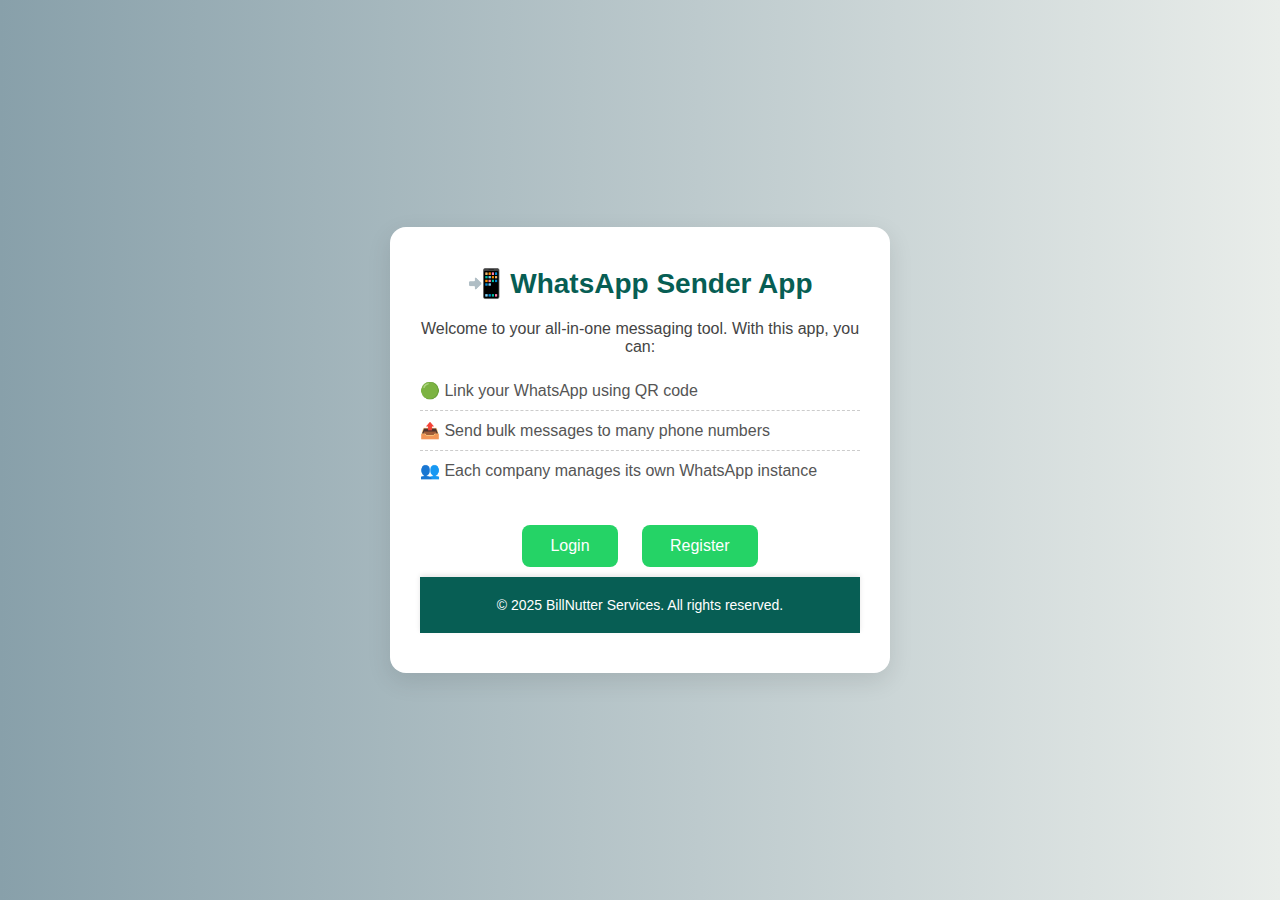
<file: index.html>
<!DOCTYPE html>
<html lang="en">
  <head>
    <meta charset="UTF-8" />
    <title>WhatsApp Sender App</title>
    <link rel="stylesheet" href="index.css" />
  </head>
  <body>
    <div class="container">
      <h1>📲 WhatsApp Sender App</h1>
      <p>Welcome to your all-in-one messaging tool. With this app, you can:</p>
      <ul>
        <li>🟢 Link your WhatsApp using QR code</li>
        <li>📤 Send bulk messages to many phone numbers</li>
        <li>👥 Each company manages its own WhatsApp instance</li>
      </ul>
      <div style="margin-top: 20px">
        <button onclick="window.location.href='login.html'">Login</button>
        <button onclick="window.location.href='register.html'">Register</button>
      </div>
      <footer class="site-footer">
        &copy; 2025 BillNutter Services. All rights reserved.
      </footer>
    </div>
  </body>
</html>
</file>
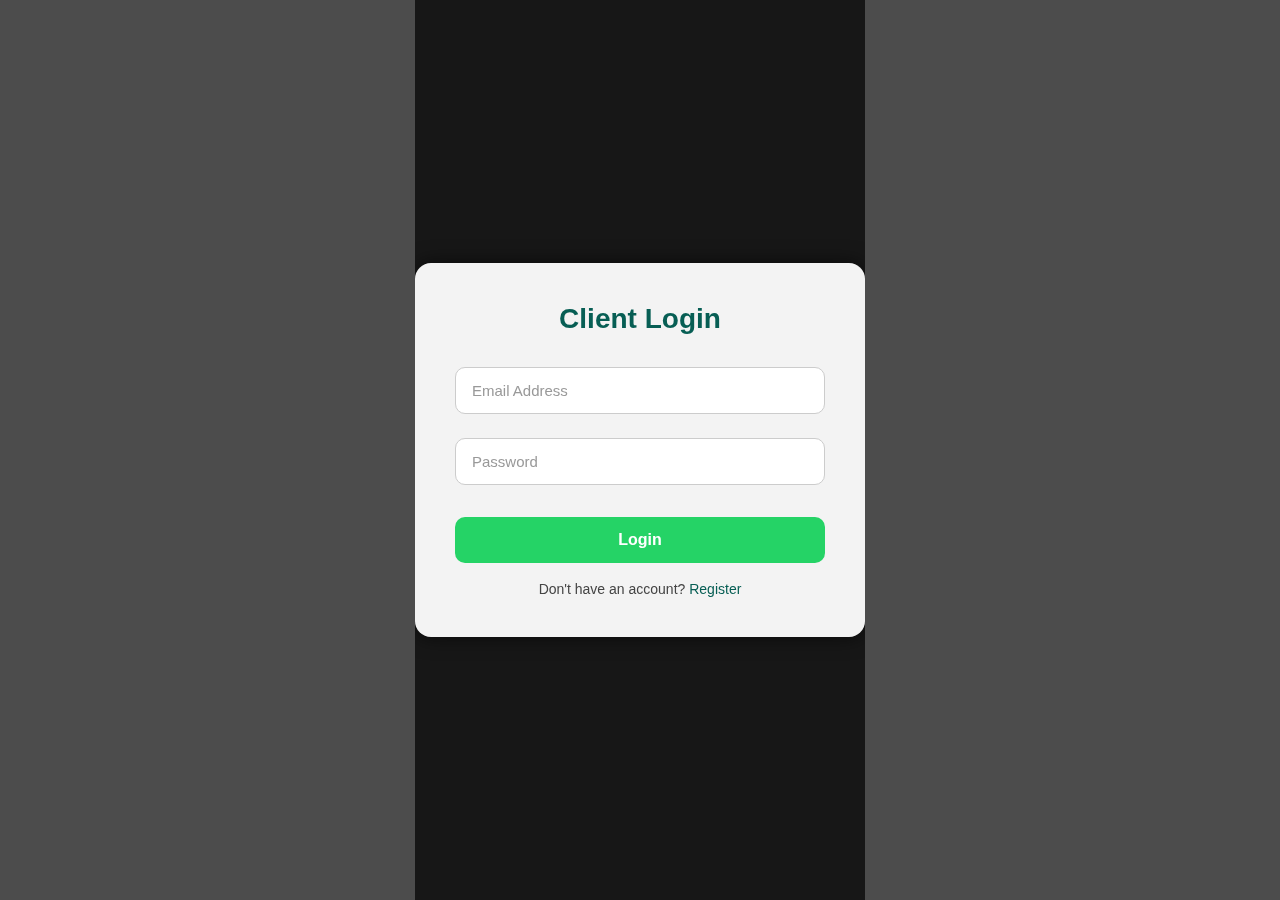
<file: connect.html>
<!DOCTYPE html>
<html lang="en">
  <head>
    <meta charset="UTF-8" />
    <title>Link WhatsApp Instance</title>
    <link rel="stylesheet" href="connect.css" />
  </head>
  <body>
    <div class="container">
      <h2>🔗 Link WhatsApp Instance</h2>

      <div id="qr-section">
        <button onclick="getQR()">Add Instance</button>
        <img id="qr" src="" alt="QR Code will appear here" />
      </div>

      <footer class="site-footer">
        &copy; 2025 BillNutter Services. All rights reserved.
      </footer>
    </div>

    <script src="script-connect.js"></script>
  </body>
</html>
</file>
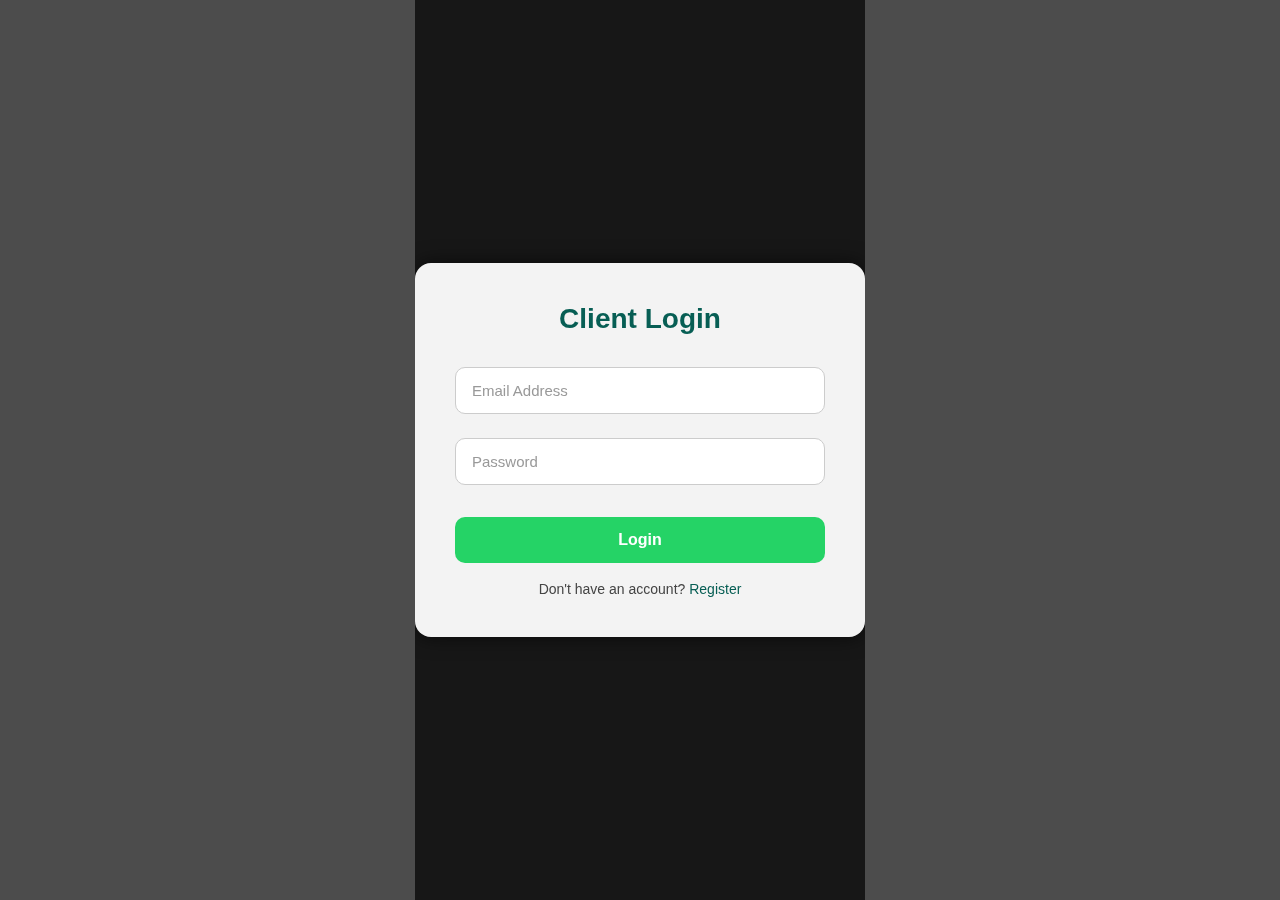
<file: dashboard.html>
<!DOCTYPE html>
<html lang="en">
  <head>
    <meta charset="UTF-8" />
    <title>WhatsApp Sender Dashboard</title>
    <link rel="stylesheet" href="dashboard.css" />
    <meta name="viewport" content="width=device-width, initial-scale=1.0" />
  </head>
  <body>
    <!-- Sidebar -->
    <div class="sidebar">
      <h2>📤 Dashboard</h2>
      <ul>
        <li onclick="showSection('send')">Send Message</li>
        <li onclick="showSection('history')">Message History</li>
      </ul>
    </div>

    <!-- Main Content Area -->
    <div class="main-content">
      <!-- Send Message Section -->
      <div id="send" class="section">
        <h2>Send WhatsApp Message</h2>

        <div class="form-group">
          <label for="numbers">Phone Numbers</label><br />
          <textarea
            id="numbers"
            placeholder="e.g. +2547...,+2547..."
            rows="3"
            required
          ></textarea>
        </div>

        <div class="form-group">
          <label for="message">Message</label><br />
          <textarea
            id="message"
            placeholder="Type your message here..."
            rows="5"
            required
          ></textarea>
        </div>

        <button onclick="send()">Send</button>
      </div>

      <!-- Message History Section -->
      <div id="history" class="section" style="display: none">
        <h2>Message History</h2>
        <table id="history-table" class="history-table">
          <thead>
            <tr>
              <th>Phone Number</th>
              <th>Message</th>
              <th>Time Sent</th>
            </tr>
          </thead>
          <tbody id="history-body"></tbody>
        </table>
      </div>
      <footer class="site-footer">
        &copy; 2025 BillNutter Services. All rights reserved.
      </footer>
    </div>
    <script src="script-dashboard.js"></script>
  </body>
</html>
</file>
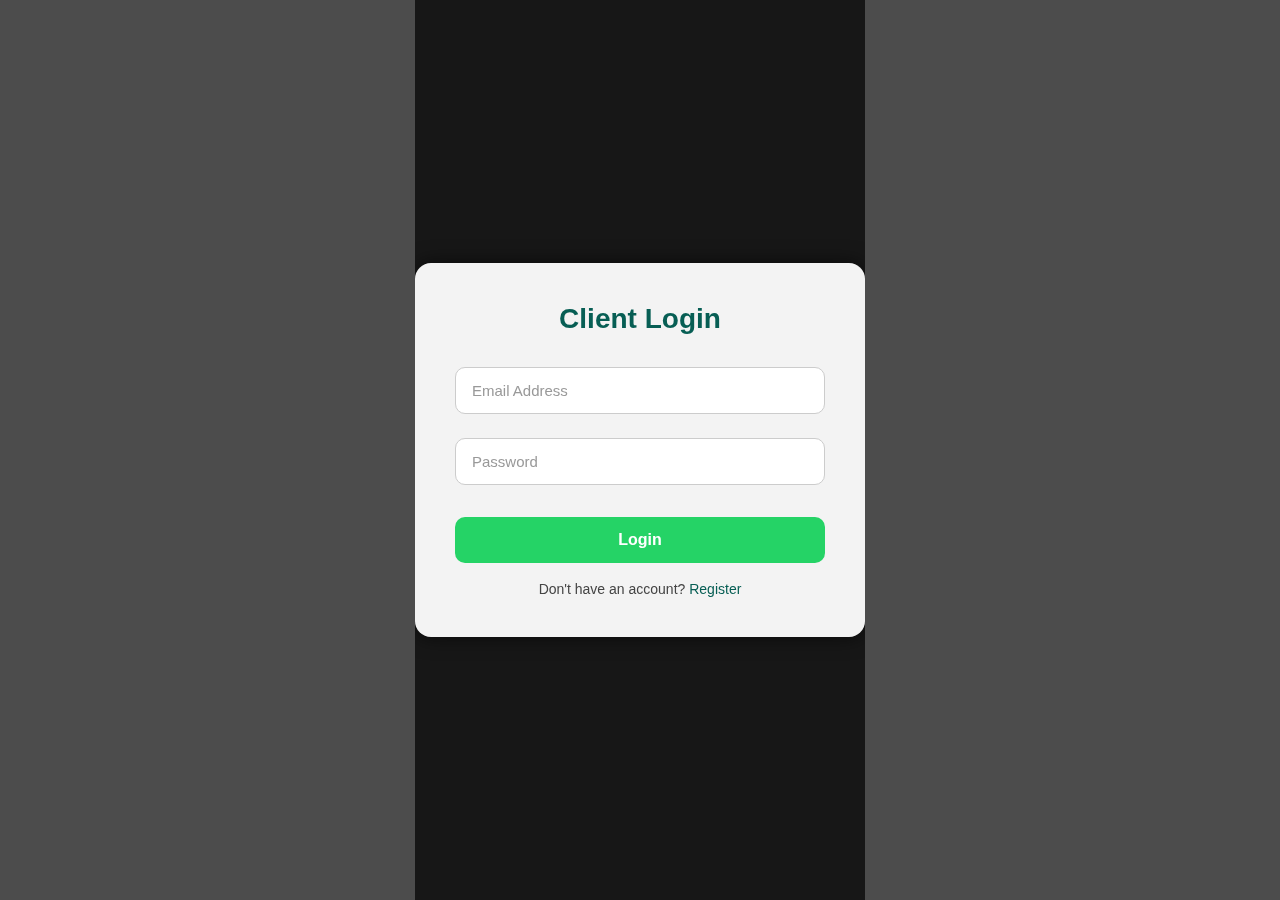
<file: login.html>
<!DOCTYPE html>
<html lang="en">
  <head>
    <meta charset="UTF-8" />
    <title>Login | WhatsApp Sender</title>
    <link rel="stylesheet" href="login.css" />
  </head>
  <body>
    <div class="container">
      <h2>Client Login</h2>
      <input type="email" id="email" placeholder="Email Address" />
      <input type="password" id="password" placeholder="Password" />
      <button onclick="login()">Login</button>
      <p>Don't have an account? <a href="register.html">Register</a></p>
    </div>

    <script>
      async function login() {
        const email = document.getElementById("email").value.trim();
        const password = document.getElementById("password").value.trim();

        if (!email || !password) {
          alert("⚠️ Please fill in all fields.");
          return;
        }

        try {
          const res = await fetch(
            "https://whatsappsenderapp.herokuapp.com/api/login",
            {
              method: "POST",
              headers: { "Content-Type": "application/json" },
              body: JSON.stringify({ email, password }),
            }
          );

          const data = await res.json();

          if (res.ok) {
            // Save token and user data
            localStorage.setItem("token", data.token);
            localStorage.setItem("user", JSON.stringify(data.user));

            alert("✅ Login successful!");
            window.location.href = "dashboard.html";
          } else {
            alert("❌ " + (data.error || "Login failed."));
          }
        } catch (err) {
          console.error("Login error:", err);
          alert("❌ Could not connect to server.");
        }
      }
    </script>
  </body>
</html>
</file>
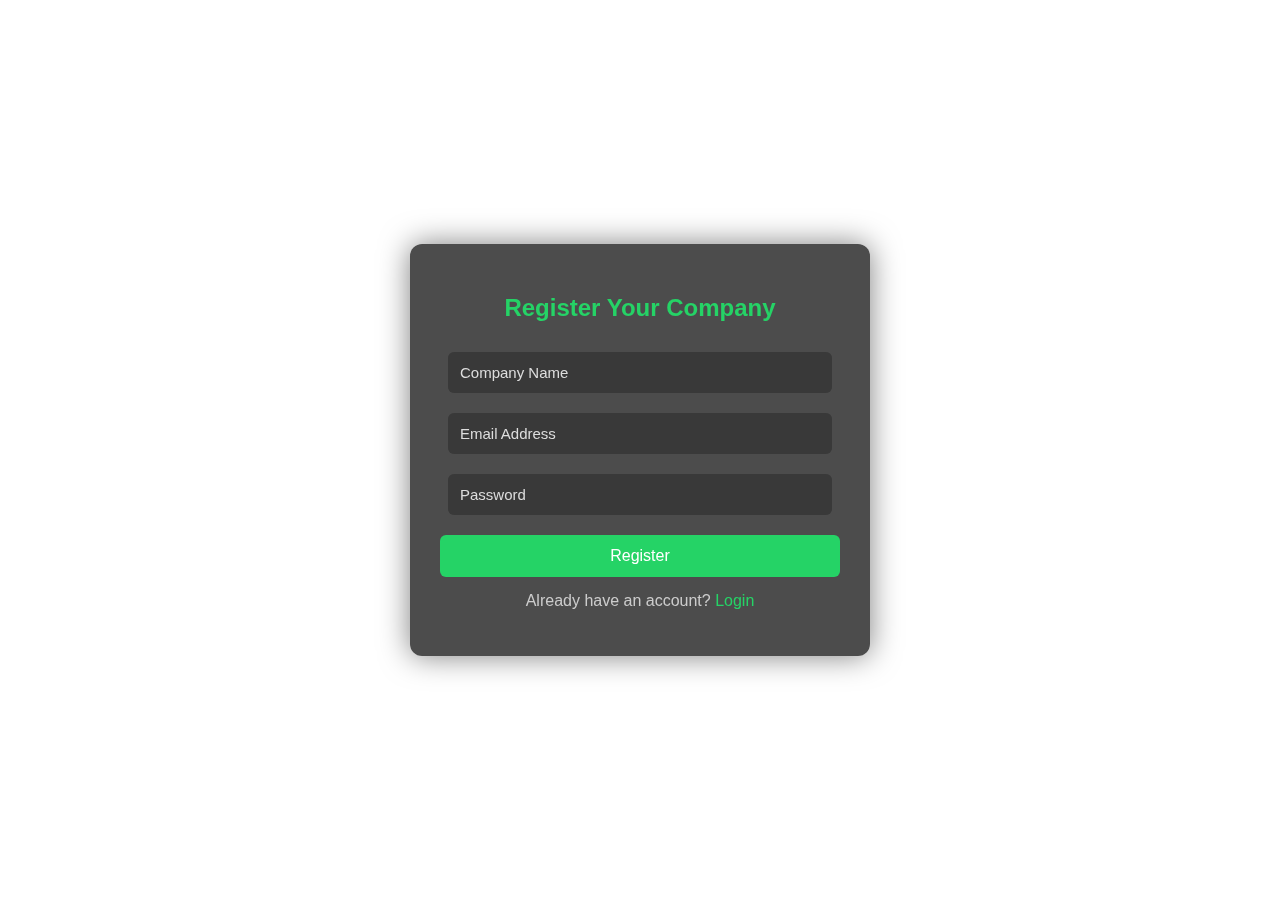
<file: register.html>
<!DOCTYPE html>
<html lang="en">
  <head>
    <meta charset="UTF-8" />
    <title>Register | WhatsApp Sender</title>
    <link rel="stylesheet" href="register.css" />
  </head>
  <body>
    <div class="container">
      <h2>Register Your Company</h2>
      <input type="text" id="name" placeholder="Company Name" />
      <input type="email" id="email" placeholder="Email Address" />
      <input type="password" id="password" placeholder="Password" />
      <button onclick="register()">Register</button>
      <p>Already have an account? <a href="login.html">Login</a></p>
    </div>

    <script>
      async function register() {
        const name = document.getElementById("name").value.trim();
        const email = document.getElementById("email").value.trim();
        const password = document.getElementById("password").value;

        if (!name || !email || !password) {
          alert("⚠️ Please fill all fields.");
          return;
        }

        try {
          const res = await fetch(
            "https://whatsappsenderapp.herokuapp.com/api/register",
            {
              method: "POST",
              headers: { "Content-Type": "application/json" },
              body: JSON.stringify({ name, email, password }),
            }
          );

          const data = await res.json();

          if (res.ok) {
            alert("✅ Registration successful!");
            window.location.href = "connect.html";
          } else {
            alert("❌ " + data.error);
          }
        } catch (err) {
          console.error("Error:", err);
          alert("❌ Could not connect to backend.");
        }
      }
    </script>
  </body>
</html>
</file>
<file: connect.css>
body {
  font-family: "Segoe UI", sans-serif;
  background: #eef2f7;
  display: flex;
  justify-content: center;
  align-items: center;
  height: 100vh;
  margin: 0;
}

.container {
  background: white;
  padding: 40px;
  border-radius: 12px;
  box-shadow: 0 4px 12px rgba(0, 0, 0, 0.1);
  text-align: center;
  max-width: 400px;
  width: 100%;
}

h2 {
  color: #075e54;
  margin-bottom: 20px;
}

#qr-section {
  margin-top: 20px;
}

button {
  background: #25d366;
  color: white;
  padding: 12px 24px;
  border: none;
  border-radius: 8px;
  font-weight: bold;
  font-size: 16px;
  cursor: pointer;
  transition: background 0.3s ease;
}

button:hover {
  background: #1ebe57;
}

#qr {
  margin-top: 20px;
  width: 250px;
  height: 250px;
  border: 2px solid #ccc;
  border-radius: 10px;
  display: none;
}

.site-footer {
  margin-top: 40px;
  font-size: 14px;
  color: #777;
}
</file>
<file: register.css>
body {
  margin: 0;
  padding: 0;
  font-family: "Segoe UI", sans-serif;
  background: url("https://desku.io/wp-content/uploads/2023/03/How-to-create-Whatsapp-Automation_.png")
    no-repeat center center fixed;
  background-size: cover;
  display: flex;
  justify-content: center;
  align-items: center;
  height: 100vh;
  backdrop-filter: blur(6px);
}

.container {
  background: rgba(0, 0, 0, 0.7); /* dark glassy box */
  padding: 30px;
  border-radius: 12px;
  box-shadow: 0 0 30px rgba(0, 0, 0, 0.5);
  width: 90%;
  max-width: 400px;
  text-align: center;
  color: white;
}

h2 {
  margin-bottom: 20px;
  color: #25d366;
}

input[type="text"],
input[type="email"],
input[type="password"] {
  width: 90%;
  padding: 12px;
  margin: 10px 0;
  border: none;
  border-radius: 6px;
  font-size: 15px;
  background-color: rgba(255, 255, 255, 0.15);
  color: #fff;
  backdrop-filter: blur(4px);
}

input::placeholder {
  color: #ddd;
}

button {
  width: 100%;
  padding: 12px;
  margin-top: 10px;
  background-color: #25d366;
  color: white;
  font-size: 16px;
  border: none;
  border-radius: 6px;
  cursor: pointer;
  transition: background 0.3s ease;
}

button:hover {
  background-color: #1ebe57;
}

p {
  margin-top: 15px;
  color: #ccc;
}

a {
  color: #25d366;
  text-decoration: none;
}
</file>
<file: index.css>
/* Reset and base styles */
* {
  margin: 0;
  padding: 0;
  box-sizing: border-box;
}

body {
  font-family: "Segoe UI", sans-serif;
  background: linear-gradient(
    to right,
    #88a0aa,
    #e9edea
  ); /* soft grayish tones */
  color: #333;
  display: flex;
  justify-content: center;
  align-items: center;
  min-height: 100vh;
}

/* Container */
.container {
  background: white;
  padding: 40px 30px;
  border-radius: 16px;
  box-shadow: 0 8px 25px rgba(0, 0, 0, 0.1);
  max-width: 500px;
  width: 90%;
  text-align: center;
}

/* Heading */
.container h1 {
  font-size: 28px;
  color: #075e54;
  margin-bottom: 20px;
}

/* Description */
.container p {
  font-size: 16px;
  margin-bottom: 15px;
  color: #444;
}

/* List */
.container ul {
  list-style: none;
  padding-left: 0;
  text-align: left;
  margin-bottom: 25px;
}

.container ul li {
  padding: 10px 0;
  font-size: 16px;
  border-bottom: 1px dashed #ccc;
  color: #555;
}

.container ul li:last-child {
  border-bottom: none;
}

/* Buttons */
button {
  background: #25d366;
  color: white;
  border: none;
  padding: 12px 28px;
  font-size: 16px;
  margin: 10px;
  border-radius: 8px;
  cursor: pointer;
  transition: background 0.3s, transform 0.2s;
}

button:hover {
  background: #1ebe57;
  transform: translateY(-2px);
}

/* Responsive tweaks */
@media screen and (max-width: 500px) {
  .container {
    padding: 25px 20px;
  }

  button {
    width: 100%;
    margin: 10px 0;
  }
}
.site-footer {
  text-align: center;
  padding: 20px;
  background-color: #075e54;
  color: #fff;
  font-size: 14px;
  position: relative;
  bottom: 0;
  width: 100%;
  box-shadow: 0 -2px 5px rgba(0, 0, 0, 0.1);
}
</file>
<file: dashboard.css>
/* Reset & base styles */
* {
  margin: 0;
  padding: 0;
  box-sizing: border-box;
}

body {
  font-family: "Segoe UI", sans-serif;
  background: #596b7e;
  display: flex;
  height: 100vh;
  overflow: hidden;
  color: #333;
}

/* Sidebar */
.sidebar {
  width: 250px;
  background: #075e54;
  color: white;
  padding: 30px 20px;
  display: flex;
  flex-direction: column;
  gap: 30px;
}

.sidebar h2 {
  font-size: 24px;
  margin-bottom: 10px;
}

.sidebar ul {
  list-style: none;
}

.sidebar ul li {
  padding: 12px 10px;
  border-radius: 6px;
  cursor: pointer;
  transition: background 0.3s, padding-left 0.3s;
}

.sidebar ul li:hover {
  background: #0b7b6d;
  padding-left: 15px;
}

/* Main Content */
.main-content {
  flex: 1;
  padding: 40px;
  background: #e2e8f0;
  overflow-y: auto;
}

.section {
  max-width: 800px;
  margin: 0 auto;
  background: #ffffff;
  padding: 35px;
  border-radius: 12px;
  box-shadow: 0 6px 20px rgba(0, 0, 0, 0.1);
}

.section h2 {
  color: #075e54;
  margin-bottom: 25px;
  text-align: center;
}

/* Form Groups */
.form-group {
  margin-bottom: 25px;
}

.form-group label {
  font-weight: 600;
  margin-bottom: 8px;
  display: inline-block;
  color: #333;
}

textarea {
  width: 100%;
  padding: 16px;
  font-size: 16px;
  border-radius: 10px;
  border: 1px solid #ccc;
  background: #f7f3f3;
  resize: vertical;
  min-height: 100px;
  max-height: 300px;
  transition: border 0.3s, background 0.3s;
}

textarea:focus {
  border-color: #25d366;
  background: #fefefe;
  outline: none;
}

/* Send Button */
button {
  background: #25d366;
  color: white;
  padding: 14px 30px;
  border: none;
  font-size: 16px;
  font-weight: bold;
  border-radius: 8px;
  cursor: pointer;
  transition: background 0.3s, transform 0.2s;
  display: block;
  width: 100%;
  max-width: 200px;
  margin: 0 auto;
}

button:hover {
  background: #1ebe57;
  transform: scale(1.03);
}

/* History Section */
.history-list {
  max-height: 400px;
  overflow-y: auto;
  margin-top: 20px;
}

.history-item {
  background: #eef7f3;
  padding: 15px;
  border-left: 4px solid #25d366;
  border-radius: 8px;
  margin-bottom: 15px;
}

.history-item .time {
  font-size: 13px;
  color: #666;
  margin-top: 8px;
}

/* Responsive */
@media screen and (max-width: 768px) {
  body {
    flex-direction: column;
  }

  .sidebar {
    width: 100%;
    flex-direction: row;
    align-items: center;
    justify-content: space-around;
    gap: 0;
  }

  .sidebar ul {
    display: flex;
    gap: 20px;
  }

  .main-content {
    padding: 20px;
  }

  .section {
    padding: 20px;
  }

  button {
    width: 100%;
  }
}
.site-footer {
  text-align: center;
  padding: 20px;
  background-color: #075e54;
  color: #fff;
  font-size: 14px;
  position: relative;
  bottom: 0;
  width: 100%;
  box-shadow: 0 -2px 5px rgba(0, 0, 0, 0.1);
}
.history-table {
  width: 100%;
  border-collapse: collapse;
  margin-top: 1em;
  font-size: 15px;
}

.history-table th,
.history-table td {
  border: 1px solid #ccc;
  padding: 8px;
  text-align: left;
}

.history-table th {
  background-color: #f0f0f0;
}
</file>
<file: login.css>
/* Reset and base styles */
* {
  margin: 0;
  padding: 0;
  box-sizing: border-box;
}

html,
body {
  height: 100%;
  font-family: "Segoe UI", Tahoma, Geneva, Verdana, sans-serif;
  background: linear-gradient(rgba(0, 0, 0, 0.7), rgba(0, 0, 0, 0.7)),
    url("https://desku.io/wp-content/uploads/2023/03/How-to-create-Whatsapp-Automation_.png")
      no-repeat center center fixed;
  background-size: cover;
  display: flex;
  align-items: center;
  justify-content: center;
  overflow: hidden;
}

/* Clear and bright glass container */
.container {
  width: 100%;
  max-width: 450px;
  padding: 40px;
  background: rgba(255, 255, 255, 0.95); /* brighter than before */
  border-radius: 16px;
  box-shadow: 0 0 20px rgba(0, 0, 0, 0.6);
  backdrop-filter: blur(10px);
  color: #222;
  text-align: center;
}

/* Heading */
.container h2 {
  font-size: 28px;
  margin-bottom: 20px;
  color: #075e54;
}

/* Input fields */
.container input {
  width: 100%;
  padding: 14px 16px;
  margin: 12px 0;
  border: 1px solid #ccc;
  border-radius: 10px;
  background: #fff;
  color: #333;
  font-size: 15px;
  transition: 0.3s;
}

.container input::placeholder {
  color: #999;
}

.container input:focus {
  border-color: #25d366;
  outline: none;
}

/* Button */
.container button {
  width: 100%;
  padding: 14px;
  margin-top: 20px;
  border: none;
  background: #25d366;
  color: white;
  font-weight: bold;
  font-size: 16px;
  border-radius: 10px;
  cursor: pointer;
  transition: background 0.3s ease;
}

.container button:hover {
  background: #1ebe57;
}

/* Link and text */
.container p {
  margin-top: 18px;
  font-size: 14px;
  color: #444;
}

.container a {
  color: #075e54;
  text-decoration: none;
}

.container a:hover {
  text-decoration: underline;
}
</file>
